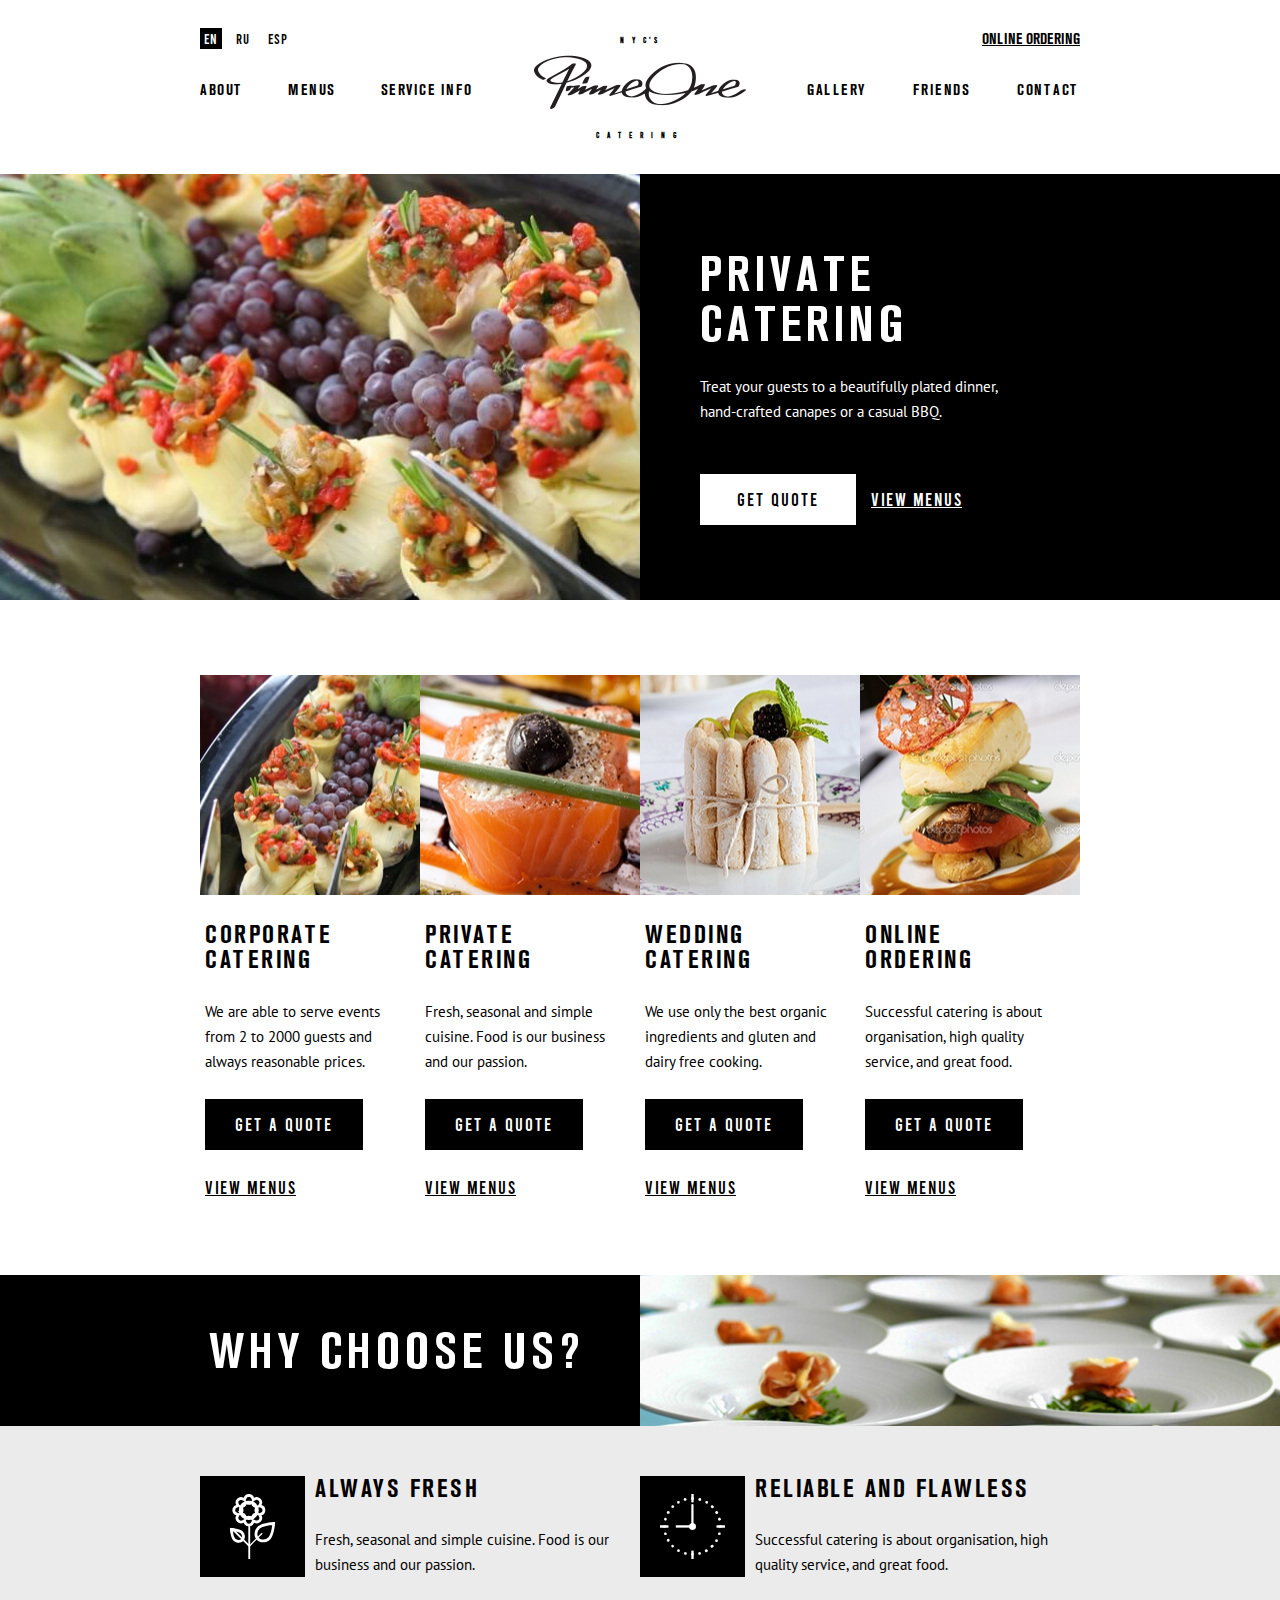
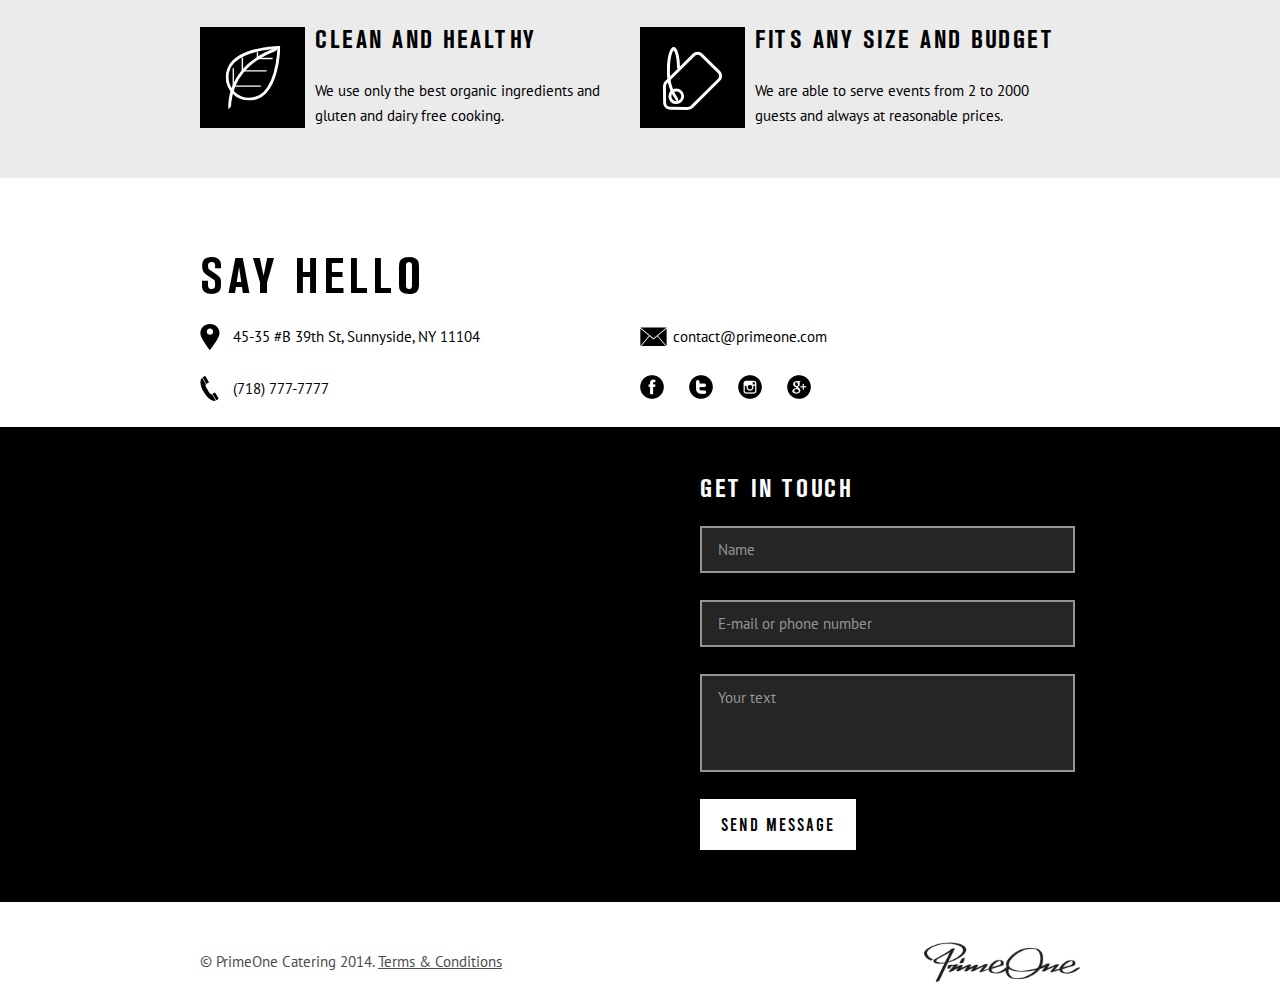
<file: index.html>
<!DOCTYPE html>
<html lang="ru">
<head>
	<title>Главная</title>
	<meta http-equiv="Content-type" content="text/html;charset=UTF-8" />
	<meta name="format-detection" content="telephone=no">
	<meta http-equiv="X-UA-Compatible" content="IE=edge">
	<link rel="stylesheet" href="css/main.css">
	<link rel="shortcut icon" href="img/favicon.ico">
	<!-- <meta name="robots" content="noindex, nofollow" /> -->
	<!-- <meta name="viewport" content="width=device-width, initial-scale=1.0" /> -->
	<meta name="viewport" content="width=device-width, initial-scale=1.0, maximum-scale=1.0, user-scalable=0" />
</head>
<body>
	<div class="wrapper">
		<header class="header">
	<div class="container">
		<div class="header-top">
			<button class="header-menu__icon">
				<span></span>
				<span></span>
				<span></span>
			</button>
			<ul class="header-lang">
				<li class="header-lang__item"><a href="" class="header-lang__link active">EN</a></li>
				<li class="header-lang__item"><a href="" class="header-lang__link">RU</a></li>
				<li class="header-lang__item"><a href="" class="header-lang__link">ESP</a></li>
			</ul>
			<a href="" class="header-order">Online ordering</a>
		</div>
		<div class="header-bottom">
			<div class="header-bottom__column">
				<div class="header-menu">
					<ul class="header-menu__list">
						<li><a href="" class="header-menu__link">ABOUT</a></li>
						<li><a href="" class="header-menu__link">Menus</a></li>
						<li><a href="" class="header-menu__link">Service Info</a></li>
					</ul>
				</div>
			</div>

			<div class="header-bottom__column">
				<div class="header-logo">
					<span class="header-logo__subtitle">NY<span>C'S</span></span>
					<a href="" class="header-logo__image"><img src="img/logo.png" alt="" /></a>
					<span class="header-logo__subtitle">Catering</span>
				</div>
			</div>

			<div class="header-bottom__column">
				<div class="header-menu">
					<ul class="header-menu__list">
						<li><a href="" class="header-menu__link">Gallery</a></li>
						<li><a href="" class="header-menu__link">Friends</a></li>
						<li><a href="" class="header-menu__link">Contact</a></li>
					</ul>
				</div>
			</div>
		</div>
	</div>
</header>
		<section class="catering">
			<div class="catering__body">
				<div class="catering__column">
					<div class="ibg catering__image"><img src="img/catering/01.jpg" alt="Catering" /></div>
				</div>
				<div class="catering__column">
					<h1 class="catering__title">Private<br>catering</h1>
					<p class="catering__text">Treat your guests to a beautifully plated dinner, hand-crafted canapes or a casual BBQ.</p>
					<div class="catering__btns">
						<a href="" class="btn btn--w">Get quote</a>
						<a href="" class="btn-link btn-link--w">View menus</a>
					</div>
				</div>
			</div>
		</section>

		<section class="products">
			<div class="container">
				<div class="products-body">
					<div class="products-item">
						<a href=""><div class="ibg products-item__image"><img src="img/products/01.jpg" alt="Product"></div></a>
						<h2 class="products-item__title"><a href="">Corporate catering</a></h2>
						<p class="products-item__text">
							We are able to serve events from 2 to 2000 guests and always reasonable prices.
						</p>
						<div class="products-btns">
							<a href="" class="btn">Get a quote</a>
							<a href="" class="btn-link">View Menus</a>
						</div>
					</div>
					<div class="products-item">
						<a href=""><div class="ibg products-item__image"><img src="img/products/02.jpg" alt="Product"></div></a>
						<h2 class="products-item__title"><a href="">Private catering</a></h2>
						<p class="products-item__text">
							Fresh, seasonal and simple cuisine. Food is our business and our passion.
						</p>
						<div class="products-btns">
							<a href="" class="btn">Get a quote</a>
							<a href="" class="btn-link">View Menus</a>
						</div>
					</div>
					<div class="products-item">
						<a href=""><div class="ibg products-item__image"><img src="img/products/03.jpg" alt="Product"></div></a>
						<h2 class="products-item__title"><a href="">Wedding catering</a></h2>
						<p class="products-item__text">
							We use only the best organic ingredients and gluten and dairy free cooking.
						</p>
						<div class="products-btns">
							<a href="" class="btn">Get a quote</a>
							<a href="" class="btn-link">View Menus</a>
						</div>
					</div>
					<div class="products-item">
						<a href=""><div class="ibg products-item__image"><img src="img/products/04.jpg" alt="Product"></div></a>
						<h2 class="products-item__title"><a href="">Online Ordering</a></h2>
						<p class="products-item__text">
							Successful catering is about organisation, high quality service, and great food.
						</p>
						<div class="products-btns">
							<a href="" class="btn">Get a quote</a>
							<a href="" class="btn-link">View Menus</a>
						</div>
					</div>
				</div>
			</div>
		</section>

		<section class="whyus">
			<div class="whyus-top">
				<div class="whyus-top__column">
					<h2 class="whyus-top__title">Why CHOOSE us?</h2>
				</div>
				<div class="whyus-top__column">
					<div class="whyus-top__image ibg"><img src="img/whyus/01.jpg" alt="Why Us" /></div>
				</div>
			</div>
			<div class="whyus-wrap">
				<div class="container">
					<div class="whyus-body">
						<div class="whyus-item">
							<div class="whyus-item__icon">
								<img src="img/whyus/icons/01.svg" alt="" />
							</div>
							<div class="whyus-item__info">
								<h3 class="whyus-item__title">Always fresh</h3>
								<p class="whyus-item__text">Fresh, seasonal and simple cuisine. Food is our business and our passion.</p>
							</div>
						</div>
						<div class="whyus-item">
							<div class="whyus-item__icon">
								<img src="img/whyus/icons/02.svg" alt="" />
							</div>
							<div class="whyus-item__info">
								<h3 class="whyus-item__title">Reliable AND Flawless</h3>
								<p class="whyus-item__text">Successful catering is about organisation, high quality service, and great food.</p>
							</div>
						</div>
						<div class="whyus-item">
							<div class="whyus-item__icon">
								<img src="img/whyus/icons/03.svg" alt="" />
							</div>
							<div class="whyus-item__info">
								<h3 class="whyus-item__title">Clean and Healthy</h3>
								<p class="whyus-item__text">We use only the best organic ingredients and gluten and dairy free cooking.</p>
							</div>
						</div>
						<div class="whyus-item">
							<div class="whyus-item__icon">
								<img src="img/whyus/icons/04.svg" alt="" />
							</div>
							<div class="whyus-item__info">
								<h3 class="whyus-item__title">fits any size and budget</h3>
								<p class="whyus-item__text">We are able to serve events from 2 to 2000 guests and always at reasonable prices.</p>
							</div>
						</div>
					</div>
				</div>
			</div>
		</section>

		<section class="sayhello">
			<div class="container">
				<div class="sayhello-top">
					<h2 class="sayhello-top__title">Say hello</h2>
					<div class="sayhello-contacts">
						<div class="sayhello-contacts__item icon-contact icon-contact--map">45-35 #B 39th St, Sunnyside, NY 11104</div>
						<div class="sayhello-contacts__item icon-contact icon-contact--mail"><a href="mailto:contact@primeone.com">contact@primeone.com</a></div>
						<div class="sayhello-contacts__item icon-contact icon-contact--phone"><a href="7187777777">(718) 777-7777</a></div>
						<div class="sayhello-contacts__item social">
							<div class="social__item">
								<a href="#" target="_blank" rel="nofollow"><img src="img/social/icons/fb.png" alt="Facebook Icon" /></a>
							</div>
							<div class="social__item">
								<a href="#" target="_blank" rel="nofollow"><img src="img/social/icons/twitter.png" alt="Twitter Icon" /></a>
							</div>
							<div class="social__item">
								<a href="#" target="_blank" rel="nofollow"><img src="img/social/icons/instagram.png" alt="Instagram Icon" /></a>
							</div>
							<div class="social__item">
								<a href="#" target="_blank" rel="nofollow"><img src="img/social/icons/gp.png" alt="GooglePlus Icon" /></a>
							</div>
						</div>
					</div>
				</div>
			</div>
			<div class="sayhello-body">
				<div class="sayhello__column">
					<iframe id="map" src="https://www.google.com/maps/embed?pb=!1m18!1m12!1m3!1d3022.8773685297333!2d-73.92830508473067!3d40.742723843672586!2m3!1f0!2f0!3f0!3m2!1i1024!2i768!4f13.1!3m3!1m2!1s0x89c25ed73a204cf7%3A0x42e7ba682f9a9e74!2zNDUtMzUgMzl0aCBTdCwgTG9uZyBJc2xhbmQgQ2l0eSwgTlkgMTExMDQsINCh0KjQkA!5e0!3m2!1sru!2s!4v1570351072339!5m2!1sru!2s" frameborder="0" style="border:0;" allowfullscreen=""></iframe>
				</div>
				<div class="sayhello__column">
					<h3 class="sayhello-form__title">Get in touch</h3>
					<form action="" class="sayhello-form" data-ms="message">
						<input autocomplete="off" type="text" name="form[]" data-value="Name" class="sayhello-form__input input req" />
						<input autocomplete="off" type="text" name="form[]" data-value="E-mail or phone number" class="sayhello-form__input input req" />
						<textarea name="form[]" data-value="Your text" class="textarea sayhello-form__textarea req"></textarea>
						<button type="button" class="sayhello-form__btn btn btn--w">Send message</button>
					</form>
				</div>
			</div>
		</section>

		<footer>
	<div class='container'>
		<div class="footer-body">
			<div class="footer-copyright">© PrimeOne Catering 2014. <a href="">Terms & Conditions</a></div>
			<div class="footer-logo"><a href=""><img src="img/logo.png" alt="Logotype" /></a></div>
		</div>
	</div>
</footer>
	</div>
	<div class="popup popup-message">
	<div class="popup-table table">
		<div class="cell">
			<div class="popup-content">
				<div class="popup-close"></div>
				<div class="popup__image">
					<img src="img/icons/check.png" alt="Check" />
				</div>
				<div class="popup__title">Thank You!</div>
				<div class="popup__txt">Thank you for your application! Lorem ipsum dolor sit amet, consectetur adipisicing elit. Sit, facere.</div>
			</div>
		</div>
	</div>
</div>
	<script src="https://maps.google.com/maps/api/js?sensor=false&amp;key="></script>
<script src="https://code.jquery.com/jquery-3.3.1.min.js"></script>
<script src="js/main.js"></script>

</body>
</html>
</file>
<file: css/main.css>
@import url("https://fonts.googleapis.com/css?family=PT+Sans&display=swap");
@font-face {
  font-family: 'AkzidenzGroteskBQ';
  src: url("../fonts/AkzidenzGroteskBQ-BdCnd/AkzidenzGroteskBQ-BdCnd.eot");
  src: url("../fonts/AkzidenzGroteskBQ-BdCnd/AkzidenzGroteskBQ-BdCnd.eot?#iefix") format("embedded-opentype"), url("../fonts/AkzidenzGroteskBQ-BdCnd/AkzidenzGroteskBQ-BdCnd.woff2") format("woff2"), url("../fonts/AkzidenzGroteskBQ-BdCnd/AkzidenzGroteskBQ-BdCnd.woff") format("woff"), url("../fonts/AkzidenzGroteskBQ-BdCnd/AkzidenzGroteskBQ-BdCnd.ttf") format("truetype"), url("../fonts/AkzidenzGroteskBQ-BdCnd/AkzidenzGroteskBQ-BdCnd.svg#AkzidenzGroteskBQ-BdCnd") format("svg");
  font-weight: bold;
  font-style: normal;
  font-display: swap; }

@font-face {
  font-family: 'Bebas';
  src: url("../fonts/Bebas-Regular/Bebas-Regular.eot");
  src: url("../fonts/Bebas-Regular/Bebas-Regular.eot?#iefix") format("embedded-opentype"), url("../fonts/Bebas-Regular/Bebas-Regular.woff2") format("woff2"), url("../fonts/Bebas-Regular/Bebas-Regular.woff") format("woff"), url("../fonts/Bebas-Regular/Bebas-Regular.ttf") format("truetype"), url("../fonts/Bebas-Regular/Bebas-Regular.svg#Bebas-Regular") format("svg");
  font-weight: normal;
  font-style: normal;
  font-display: swap; }

* {
  padding: 0px;
  margin: 0px;
  border: 0px; }

*, *:before, *:after {
  -moz-box-sizing: border-box;
  -webkit-box-sizing: border-box;
  box-sizing: border-box; }

:focus, :active {
  outline: none; }

a:focus, a:active {
  outline: none; }

aside, nav, footer, header, section {
  display: block; }

html, body {
  height: 100%;
  margin: 0;
  padding: 0;
  min-width: 320px;
  position: relative;
  width: 100%;
  color: #000; }

body {
  font-size: 100%;
  line-height: 1;
  font-size: 14px;
  font-family: "PT Sans", sans-serif;
  -ms-text-size-adjust: 100%;
  -moz-text-size-adjust: 100%;
  -webkit-text-size-adjust: 100%; }
  body.lock {
    overflow: hidden; }
    @media (max-width: 550.98px) {
      body.lock {
        width: 100%;
        position: fixed;
        overflow: hidden; } }

input, button, textarea {
  font-family: "PT Sans", sans-serif; }

input::-ms-clear {
  display: none; }

button {
  cursor: pointer; }

button::-moz-focus-inner {
  padding: 0;
  border: 0; }

a, a:visited {
  text-decoration: none; }

a:hover {
  text-decoration: none; }

ul li {
  list-style: none; }

img {
  vertical-align: top; }

h1, h2, h3, h4, h5, h6 {
  font-weight: inherit;
  font-size: inherit; }

.ibg {
  background-size: cover;
  background-repeat: no-repeat;
  background-position: center; }
  .ibg img {
    display: none; }

.wrapper {
  width: 100%;
  min-height: 100%;
  overflow: hidden; }

.header {
  padding: 26px 0px 26px 0px;
  position: relative; }
  @media (max-width: 892px) {
    .header {
      padding: 34px 10px; } }
  @media (max-width: 550.98px) {
    .header {
      padding: 10px 0px 15px 0px; } }

.header-top {
  display: -webkit-box;
  display: -moz-box;
  display: -ms-flexbox;
  display: -webkit-flex;
  display: flex;
  font-size: 0;
  -webkit-box-pack: justify;
  -ms-flex-pack: justify;
  justify-content: space-between;
  -webkit-box-align: center;
  -ms-flex-align: center;
  align-items: center; }
  @media (max-width: 550.98px) {
    .header-top {
      -webkit-box-pack: end;
      -ms-flex-pack: end;
      justify-content: flex-end; } }

.header-lang {
  display: -webkit-box;
  display: -moz-box;
  display: -ms-flexbox;
  display: -webkit-flex;
  display: flex;
  font-size: 0; }
  @media (max-width: 550.98px) {
    .header-lang {
      display: none; } }

.header-lang__item {
  margin-right: 10px; }

.header-lang__link {
  color: #000000;
  font-family: "Bebas", sans-serif;
  font-size: 14px;
  font-weight: 400;
  line-height: 25px;
  text-transform: uppercase;
  letter-spacing: 1px;
  padding: 2px 4px;
  text-align: center; }
  .header-lang__link.active {
    color: #fff;
    background-color: #000; }

.header-order {
  color: #000000;
  font-family: "AkzidenzGroteskBQ", sans-serif;
  font-size: 15px;
  font-weight: 400;
  line-height: 25px;
  text-transform: uppercase;
  text-decoration: underline; }
  .header-order:hover {
    text-decoration: none; }
  @media (max-width: 550.98px) {
    .header-order {
      margin-top: 2.5px;
      font-size: 13px;
      position: relative;
      z-index: 6; } }

.header-bottom {
  display: -webkit-box;
  display: -moz-box;
  display: -ms-flexbox;
  display: -webkit-flex;
  display: flex;
  font-size: 0;
  -webkit-box-pack: justify;
  -ms-flex-pack: justify;
  justify-content: space-between;
  -webkit-box-align: center;
  -ms-flex-align: center;
  align-items: center;
  margin: -20px 0px 0px 0px; }
  @media (max-width: 550.98px) {
    .header-bottom {
      margin: 0px 0px 0px 0px; } }
  .header-bottom__column {
    -webkit-box-flex: 0;
    -ms-flex: 0 0 31%;
    flex: 0 0 31%; }
    @media (max-width: 892px) {
      .header-bottom__column:nth-child(2) {
        -webkit-box-flex: 0;
        -ms-flex: 0 0 180px;
        flex: 0 0 180px; } }
    @media (max-width: 680.98px) {
      .header-bottom__column {
        -webkit-box-flex: 0;
        -ms-flex: 0 0 35%;
        flex: 0 0 35%; }
        .header-bottom__column:nth-child(2) {
          -webkit-box-flex: 0;
          -ms-flex: 0 0 130px;
          flex: 0 0 130px;
          margin: 0 10px; } }
    @media (max-width: 550.98px) {
      .header-bottom__column:last-child {
        display: none; } }

.header-menu {
  overflow-y: auto; }
  @media (max-width: 550.98px) {
    .header-menu {
      position: fixed;
      background-color: #fff;
      left: 0;
      top: 0;
      height: 100%;
      width: 100%;
      padding: 60px 0px 0px 20px;
      z-index: 1;
      left: -120%;
      -webkit-transition: all 0.5s ease 0s;
      -moz-transition: all 0.5s ease 0s;
      -ms-transition: all 0.5s ease 0s;
      -o-transition: all 0.5s ease 0s;
      transition: all 0.5s ease 0s; } }
  .header-menu.mobile-menu .header-lang {
    margin-bottom: 10px;
    display: none; }
    @media (max-width: 550.98px) {
      .header-menu.mobile-menu .header-lang {
        display: -webkit-box;
        display: -moz-box;
        display: -ms-flexbox;
        display: -webkit-flex;
        display: flex;
        font-size: 0; } }
  .header-menu.mobile-menu .header-menu__list:last-child {
    display: none; }
    @media (max-width: 550.98px) {
      .header-menu.mobile-menu .header-menu__list:last-child {
        display: block; } }
  .header-menu.mobile-menu.active {
    left: 0; }

.header-menu__list {
  display: -webkit-box;
  display: -moz-box;
  display: -ms-flexbox;
  display: -webkit-flex;
  display: flex;
  font-size: 0;
  -webkit-box-pack: justify;
  -ms-flex-pack: justify;
  justify-content: space-between; }
  @media (max-width: 550.98px) {
    .header-menu__list {
      -webkit-box-pack: start;
      -ms-flex-pack: start;
      justify-content: flex-start;
      -webkit-box-orient: vertical;
      -webkit-box-direction: normal;
      -ms-flex-direction: column;
      flex-direction: column; } }

.header-menu__link {
  color: #000000;
  font-family: "AkzidenzGroteskBQ", sans-serif;
  font-size: 15px;
  font-weight: 400;
  line-height: 25px;
  text-transform: uppercase;
  letter-spacing: 1.5px;
  -webkit-transition: all 0.3s ease 0s;
  -moz-transition: all 0.3s ease 0s;
  -ms-transition: all 0.3s ease 0s;
  -o-transition: all 0.3s ease 0s;
  transition: all 0.3s ease 0s; }
  .header-menu__link:hover {
    color: #404040; }
  @media (max-width: 680.98px) {
    .header-menu__link {
      font-size: 13px; } }

.header-logo {
  display: -webkit-box;
  display: -moz-box;
  display: -ms-flexbox;
  display: -webkit-flex;
  display: flex;
  font-size: 0;
  -webkit-box-pack: justify;
  -ms-flex-pack: justify;
  justify-content: space-between;
  -webkit-box-orient: vertical;
  -webkit-box-direction: normal;
  -ms-flex-direction: column;
  flex-direction: column;
  -webkit-box-align: center;
  -ms-flex-align: center;
  align-items: center;
  margin-top: -12px; }
  @media (max-width: 550.98px) {
    .header-logo {
      position: absolute;
      left: 50%;
      top: 14px;
      margin-left: -65px;
      z-index: 6; } }
  @media (max-width: 680.98px) {
    .header-logo {
      margin-top: 0; } }

.header-logo__subtitle {
  color: #000000;
  font-family: "Bebas", sans-serif;
  font-size: 8px;
  font-weight: bold;
  line-height: 25px;
  text-transform: uppercase;
  letter-spacing: 8px; }
  .header-logo__subtitle span {
    letter-spacing: 2.72px; }
  .header-logo__subtitle:first-child {
    margin-bottom: 2px;
    margin-top: 9px; }
  .header-logo__subtitle:last-child {
    margin-top: 14px; }
  @media (max-width: 680.98px) {
    .header-logo__subtitle:first-child {
      margin-bottom: 5px; }
    .header-logo__subtitle:last-child {
      margin-top: 10px; } }
  @media (max-width: 550.98px) {
    .header-logo__subtitle {
      display: none; }
      .header-logo__subtitle:first-child {
        margin-bottom: 0; }
      .header-logo__subtitle:last-child {
        margin-top: 0; } }

.header-logo__image {
  max-width: 212px; }
  @media (max-width: 892px) {
    .header-logo__image {
      max-width: 180px; } }
  @media (max-width: 680.98px) {
    .header-logo__image {
      max-width: 130px; } }
  @media (max-width: 550.98px) {
    .header-logo__image {
      max-width: 110px; } }
  .header-logo__image img {
    max-width: 100%;
    height: auto; }

.header-menu__icon {
  display: none;
  position: absolute;
  top: 18px;
  left: 20px;
  width: 30px;
  height: 18px;
  cursor: pointer;
  z-index: 5;
  background: transparent; }
  .header-menu__icon span {
    -webkit-transition: all 0.3s ease 0s;
    -moz-transition: all 0.3s ease 0s;
    -ms-transition: all 0.3s ease 0s;
    -o-transition: all 0.3s ease 0s;
    transition: all 0.3s ease 0s;
    top: 8px;
    left: 0px;
    position: absolute;
    width: 100%;
    height: 2px;
    background-color: #000; }
    .header-menu__icon span:first-child {
      top: 0px; }
    .header-menu__icon span:last-child {
      top: auto;
      bottom: 0px; }
  .header-menu__icon.active span {
    -moz-transform: scale(0);
    -ms-transform: scale(0);
    -webkit-transform: scale(0);
    -o-transform: scale(0);
    transform: scale(0); }
    .header-menu__icon.active span:first-child {
      -moz-transform: rotate(-45deg);
      -ms-transform: rotate(-45deg);
      -webkit-transform: rotate(-45deg);
      -o-transform: rotate(-45deg);
      transform: rotate(-45deg);
      top: 8px; }
    .header-menu__icon.active span:last-child {
      -moz-transform: rotate(45deg);
      -ms-transform: rotate(45deg);
      -webkit-transform: rotate(45deg);
      -o-transform: rotate(45deg);
      transform: rotate(45deg);
      bottom: 8px; }
  @media (max-width: 550.98px) {
    .header-menu__icon {
      display: block; } }

.popup {
  -webkit-overflow-scrolling: touch;
  background-color: rgba(0, 0, 0, 0.8);
  display: none;
  position: fixed !important;
  top: 0px;
  left: 0;
  width: 100%;
  height: 100%;
  overflow: auto;
  z-index: 100; }
  .popup.active .popup-content {
    -moz-transform: scale(1);
    -ms-transform: scale(1);
    -webkit-transform: scale(1);
    -o-transform: scale(1);
    transform: scale(1); }
  .popup.show {
    display: block; }
    .popup.show .popup-content {
      -moz-transform: scale(1);
      -ms-transform: scale(1);
      -webkit-transform: scale(1);
      -o-transform: scale(1);
      transform: scale(1); }

.popup-table {
  height: 100%;
  table-layout: fixed; }
  .popup-table > .cell {
    height: 100%;
    vertical-align: middle;
    padding: 50px 10px; }

.popup-content {
  -moz-transform: scale(0);
  -ms-transform: scale(0);
  -webkit-transform: scale(0);
  -o-transform: scale(0);
  transform: scale(0);
  -webkit-transition: all 0.3s ease 0s;
  -moz-transition: all 0.3s ease 0s;
  -ms-transition: all 0.3s ease 0s;
  -o-transition: all 0.3s ease 0s;
  transition: all 0.3s ease 0s;
  position: relative;
  max-width: 300px;
  margin: 0px auto;
  background-color: #fff; }

.popup-close {
  width: 15px;
  height: 15px;
  overflow: hidden;
  position: absolute;
  top: 5px;
  right: 5px;
  cursor: pointer;
  background: url("../img/icons/close.svg") center center no-repeat;
  background-size: cover; }

.popup-video .popup-close {
  width: 40px;
  height: 40px;
  background-color: #000;
  top: 0;
  right: 0; }

.popup-video__value {
  max-width: 99%;
  height: 99%;
  border: none; }
  .popup-video__value iframe {
    position: fixed;
    top: 50%;
    left: 50%;
    width: 100%;
    min-height: 100%;
    height: auto;
    -webkit-transform: translateX(-50%) translateY(-50%);
    -ms-transform: translateX(-50%) translateY(-50%);
    transform: translateX(-50%) translateY(-50%);
    background-size: cover; }

.container {
  max-width: 880px;
  margin: 0 auto;
  width: 100%; }
  @media (max-width: 892px) {
    .container {
      max-width: 970px; } }
  @media (max-width: 680.98px) {
    .container {
      max-width: 750px; } }
  @media (max-width: 550.98px) {
    .container {
      max-width: none;
      padding: 0 10px; } }

.catering__body {
  display: -webkit-box;
  display: -moz-box;
  display: -ms-flexbox;
  display: -webkit-flex;
  display: flex;
  font-size: 0; }

.catering__column {
  background-color: #000;
  -webkit-box-flex: 0;
  -ms-flex: 0 0 50%;
  flex: 0 0 50%; }
  .catering__column:last-child {
    padding: 75px 60px; }
    @media (max-width: 892px) {
      .catering__column:last-child {
        padding: 60px 40px; } }
    @media (max-width: 680.98px) {
      .catering__column:last-child {
        -webkit-box-flex: 1;
        -ms-flex: 1 1 100%;
        flex: 1 1 100%; } }
  @media (max-width: 680.98px) {
    .catering__column:first-child {
      display: none; } }

.catering__title {
  color: #ffffff;
  font-family: "AkzidenzGroteskBQ";
  text-transform: uppercase;
  letter-spacing: 5px;
  line-height: 50px;
  font-weight: 400;
  font-size: 50px; }

.catering__text {
  color: #ffffff;
  font-family: "PT Sans", sans-serif;
  font-size: 15px;
  font-weight: 400;
  line-height: 25px;
  max-width: 310px;
  margin: 25px 0px 50px; }
  @media (max-width: 892px) {
    .catering__text {
      max-width: none; } }

@media (max-width: 550.98px) {
  .catering__btns {
    display: -webkit-box;
    display: -moz-box;
    display: -ms-flexbox;
    display: -webkit-flex;
    display: flex;
    font-size: 0;
    -webkit-box-orient: vertical;
    -webkit-box-direction: normal;
    -ms-flex-direction: column;
    flex-direction: column; } }

.catering__btns .btn-link {
  margin-left: 15px; }
  @media (max-width: 550.98px) {
    .catering__btns .btn-link {
      margin: 15px 0px 0px 0px; } }

.catering__image {
  height: 100%; }

.products {
  padding: 75px 10px; }
  @media (max-width: 550.98px) {
    .products {
      padding: 50px 0; } }

.products-body {
  display: -webkit-box;
  display: -moz-box;
  display: -ms-flexbox;
  display: -webkit-flex;
  display: flex;
  font-size: 0;
  -ms-flex-wrap: wrap;
  flex-wrap: wrap; }

.products-item {
  -webkit-box-flex: 0;
  -ms-flex: 0 0 25%;
  flex: 0 0 25%;
  display: -webkit-box;
  display: -moz-box;
  display: -ms-flexbox;
  display: -webkit-flex;
  display: flex;
  font-size: 0;
  -webkit-box-orient: vertical;
  -webkit-box-direction: normal;
  -ms-flex-direction: column;
  flex-direction: column;
  -webkit-box-pack: justify;
  -ms-flex-pack: justify;
  justify-content: space-between; }
  @media (max-width: 680.98px) {
    .products-item {
      -webkit-box-flex: 0;
      -ms-flex: 0 0 50%;
      flex: 0 0 50%;
      margin-bottom: 30px; } }
  @media (max-width: 430px) {
    .products-item {
      -webkit-box-flex: 1;
      -ms-flex: 1 1 100%;
      flex: 1 1 100%;
      margin-bottom: 50px; } }

.products-item__image {
  padding: 0px 0px 100% 0px; }

.products-item__title {
  color: #000000;
  font-family: "AkzidenzGroteskBQ", sans-serif;
  font-size: 25px;
  font-weight: bold;
  line-height: 25px;
  text-transform: uppercase;
  letter-spacing: 2.5px;
  margin: 27px 0px 27px 0px;
  padding: 0px 35px 0px 5px; }
  .products-item__title a {
    color: #000;
    -webkit-transition: all 0.3s ease 0s;
    -moz-transition: all 0.3s ease 0s;
    -ms-transition: all 0.3s ease 0s;
    -o-transition: all 0.3s ease 0s;
    transition: all 0.3s ease 0s; }
    .products-item__title a:hover {
      color: #222; }
  @media (max-width: 550.98px) {
    .products-item__title {
      margin: 20px 0px 20px 0px;
      padding: 0px 35px 0px 0px; } }

.products-item__text {
  padding: 0px 30px 0px 5px;
  margin: 0px 0px 0px 0px;
  color: #000000;
  font-size: 15px;
  font-weight: 400;
  line-height: 25px;
  min-height: 100px; }
  @media (max-width: 892px) {
    .products-item__text {
      margin: 0px 0px 32px 0px;
      padding: 0px 5px 0px 0px; } }
  @media (max-width: 680.98px) {
    .products-item__text {
      min-height: auto; } }
  @media (max-width: 550.98px) {
    .products-item__text {
      margin: 0px 0px 20px 0px; } }

.products-btns {
  display: -webkit-box;
  display: -moz-box;
  display: -ms-flexbox;
  display: -webkit-flex;
  display: flex;
  font-size: 0;
  -webkit-box-orient: vertical;
  -webkit-box-direction: normal;
  -ms-flex-direction: column;
  flex-direction: column;
  -webkit-box-align: start;
  -ms-flex-align: start;
  align-items: flex-start;
  padding: 0px 0px 0px 5px; }
  .products-btns .btn {
    margin: 0px 0px 25px 0px;
    padding: 13px 30px; }
    @media (max-width: 550.98px) {
      .products-btns .btn {
        margin: 0px 0px 10px 0px; } }
  @media (max-width: 550.98px) {
    .products-btns {
      padding: 0px 0px 0px 0px; } }

.whyus-top {
  background-color: #000;
  display: -webkit-box;
  display: -moz-box;
  display: -ms-flexbox;
  display: -webkit-flex;
  display: flex;
  font-size: 0; }

.whyus-top__column {
  -webkit-box-flex: 0;
  -ms-flex: 0 0 50%;
  flex: 0 0 50%; }
  .whyus-top__column:first-child {
    padding: 57px 61px;
    text-align: right; }
    @media (max-width: 892px) {
      .whyus-top__column:first-child {
        padding: 50px 20px 50px 20px; } }
    @media (max-width: 680.98px) {
      .whyus-top__column:first-child {
        -webkit-box-flex: 1;
        -ms-flex: 1 1 100%;
        flex: 1 1 100%;
        text-align: center;
        padding: 40px 0px; } }
  @media (max-width: 680.98px) {
    .whyus-top__column:last-child {
      display: none; } }

.whyus-top__title {
  color: #ffffff;
  font-family: "AkzidenzGroteskBQ", sans-serif;
  font-size: 50px;
  font-weight: bold;
  text-transform: uppercase;
  letter-spacing: 5px;
  line-height: 37px;
  margin-right: -5px; }
  @media (max-width: 1024px) {
    .whyus-top__title {
      font-size: 42px; } }
  @media (max-width: 902px) {
    .whyus-top__title {
      font-size: 36px; } }

.whyus-top__image {
  height: 100%; }

.whyus-wrap {
  background-color: #ebebeb;
  padding: 0 10px; }

.whyus-body {
  display: -webkit-box;
  display: -moz-box;
  display: -ms-flexbox;
  display: -webkit-flex;
  display: flex;
  font-size: 0;
  padding: 50px 0px 0px 0px;
  -ms-flex-wrap: wrap;
  flex-wrap: wrap; }
  @media (max-width: 550.98px) {
    .whyus-body {
      padding: 50px 0px 0px 0px; } }

.whyus-item {
  display: -webkit-box;
  display: -moz-box;
  display: -ms-flexbox;
  display: -webkit-flex;
  display: flex;
  font-size: 0;
  -webkit-box-flex: 0;
  -ms-flex: 0 0 50%;
  flex: 0 0 50%;
  margin: 0px 0px 50px 0px;
  -webkit-box-align: start;
  -ms-flex-align: start;
  align-items: flex-start;
  padding: 0px 10px 0px 0px; }
  @media (max-width: 550.98px) {
    .whyus-item {
      -webkit-box-flex: 1;
      -ms-flex: 1 1 100%;
      flex: 1 1 100%;
      padding: 0px 0px 0px 0px; } }

.whyus-item__icon {
  padding: 18px 20px;
  background-color: #000;
  margin: 0px 10px 0px 0px; }
  .whyus-item__icon img {
    width: 65px;
    height: 65px; }

.whyus-item__info {
  display: -webkit-box;
  display: -moz-box;
  display: -ms-flexbox;
  display: -webkit-flex;
  display: flex;
  font-size: 0;
  -webkit-box-orient: vertical;
  -webkit-box-direction: normal;
  -ms-flex-direction: column;
  flex-direction: column;
  -webkit-box-pack: justify;
  -ms-flex-pack: justify;
  justify-content: space-between;
  height: 100%; }

.whyus-item__title {
  color: #000000;
  font-family: "AkzidenzGroteskBQ", sans-serif;
  font-size: 25px;
  font-weight: 400;
  line-height: 25px;
  text-transform: uppercase;
  letter-spacing: 2.5px; }
  @media (max-width: 892px) {
    .whyus-item__title {
      font-size: 20px; } }

.whyus-item__text {
  color: #000000;
  font-size: 15px;
  font-weight: 400;
  line-height: 25px; }
  @media (max-width: 892px) {
    .whyus-item__text {
      font-size: 13px;
      line-height: 20px; } }

#map {
  height: 475px; }

.sayhello {
  padding: 73px 10px 0px 10px; }
  @media (max-width: 680.98px) {
    .sayhello {
      padding: 50px 0px 0px 0px; } }

@media (max-width: 550.98px) {
  .sayhello-top {
    padding: 0px 0px 0px 0px; } }

.sayhello-top__title {
  color: #000000;
  font-family: "AkzidenzGroteskBQ", sans-serif;
  font-size: 50px;
  font-weight: 400;
  text-transform: uppercase;
  letter-spacing: 5px; }

.sayhello-contacts {
  display: -webkit-box;
  display: -moz-box;
  display: -ms-flexbox;
  display: -webkit-flex;
  display: flex;
  font-size: 0;
  -ms-flex-wrap: wrap;
  flex-wrap: wrap;
  margin: 22px 0px 0px 0px; }

.sayhello-contacts__item {
  color: #000000;
  font-size: 15px;
  font-weight: 400;
  line-height: 27px;
  -webkit-box-flex: 0;
  -ms-flex: 0 0 50%;
  flex: 0 0 50%;
  margin-bottom: 25px; }
  .sayhello-contacts__item a {
    color: #000000;
    text-decoration: none; }
    .sayhello-contacts__item a:hover {
      color: #252525; }
  @media (max-width: 680.98px) {
    .sayhello-contacts__item {
      -webkit-box-flex: 1;
      -ms-flex: 1 1 100%;
      flex: 1 1 100%; } }

.icon-contact {
  padding-left: 33px; }

.icon-contact--map {
  background: transparent url("../img/sayhello/icons/01.svg") left center no-repeat;
  background-size: 20px 26px; }

.icon-contact--mail {
  background: transparent url("../img/sayhello/icons/02.svg") left center no-repeat;
  background-size: 27px 19px; }

.icon-contact--phone {
  background: transparent url("../img/sayhello/icons/03.svg") left center no-repeat;
  background-size: 19px 25px; }

.social {
  display: -webkit-box;
  display: -moz-box;
  display: -ms-flexbox;
  display: -webkit-flex;
  display: flex;
  font-size: 0; }

.social__item {
  margin-right: 25px; }

.sayhello-body {
  display: -webkit-box;
  display: -moz-box;
  display: -ms-flexbox;
  display: -webkit-flex;
  display: flex;
  font-size: 0;
  -ms-flex-wrap: wrap;
  flex-wrap: wrap;
  background-color: #000;
  margin: 0 -10px; }
  @media (max-width: 550.98px) {
    .sayhello-body {
      margin: 0px 0px 0px 0px; } }

.sayhello__column {
  -webkit-box-flex: 0;
  -ms-flex: 0 0 50%;
  flex: 0 0 50%; }
  .sayhello__column:last-child {
    padding: 44px 60px 50px 60px; }
    @media (max-width: 892px) {
      .sayhello__column:last-child {
        padding: 40px; } }
    @media (max-width: 380px) {
      .sayhello__column:last-child {
        padding: 40px 25px; } }
  @media (max-width: 680.98px) {
    .sayhello__column {
      -webkit-box-flex: 1;
      -ms-flex: 1 1 100%;
      flex: 1 1 100%; }
      .sayhello__column:last-child {
        -webkit-box-ordinal-group: 2;
        -ms-flex-order: 1;
        order: 1; }
      .sayhello__column:first-child {
        -webkit-box-ordinal-group: 3;
        -ms-flex-order: 2;
        order: 2; } }

.sayhello-form__title {
  color: #ffffff;
  font-family: "AkzidenzGroteskBQ", sans-serif;
  font-size: 25px;
  font-weight: 400;
  line-height: 35px;
  text-transform: uppercase;
  letter-spacing: 2.5px;
  margin-bottom: 20px; }

.sayhello-form {
  display: -webkit-box;
  display: -ms-flexbox;
  display: flex;
  -ms-flex-wrap: wrap;
  flex-wrap: wrap;
  max-width: 375px; }

.sayhello-form__input {
  -webkit-box-flex: 1;
  -ms-flex: 1 1 100%;
  flex: 1 1 100%;
  margin-bottom: 27px; }

.sayhello-form__textarea {
  -webkit-box-flex: 1;
  -ms-flex: 1 1 100%;
  flex: 1 1 100%;
  margin-bottom: 27px;
  height: 98px; }

.sayhello-form__btn.btn {
  padding: 13px 21px; }

#map {
  width: 100%;
  height: 100%;
  min-height: 475px; }
  @media (max-width: 680.98px) {
    #map {
      min-height: 200px; } }

.popup-message {
  text-align: center; }

.popup-message .popup-content {
  padding: 40px 0; }

.popup__image {
  height: auto;
  text-align: center; }
  .popup__image img {
    display: inline-block;
    max-width: 150px;
    height: auto; }

.popup__title {
  font-family: "AkzidenzGroteskBQ", sans-serif;
  font-size: 25px;
  font-weight: 400;
  line-height: 35px;
  text-transform: uppercase;
  letter-spacing: 2.5px;
  margin-bottom: 20px; }

.popup__txt {
  font-family: 14px; }

.btn {
  text-decoration: none;
  color: #ffffff;
  font-family: "Bebas", sans-serif;
  font-size: 18px;
  font-weight: 400;
  line-height: 25px;
  text-transform: uppercase;
  letter-spacing: 2px;
  background-color: #000;
  padding: 13px 37px;
  text-align: center;
  display: inline-block;
  -webkit-transition: all 0.3s ease 0s;
  -moz-transition: all 0.3s ease 0s;
  -ms-transition: all 0.3s ease 0s;
  -o-transition: all 0.3s ease 0s;
  transition: all 0.3s ease 0s; }
  .btn:hover {
    background-color: #222; }

.btn--w {
  background-color: #fff;
  color: #000; }
  .btn--w:hover {
    background-color: #D7D7D7; }

.btn-link {
  color: #000;
  font-family: "Bebas", sans-serif;
  font-size: 18px;
  font-weight: 400;
  line-height: 25px;
  text-decoration: underline;
  text-transform: uppercase;
  letter-spacing: 1.5px; }
  .btn-link:hover {
    text-decoration: none; }

.btn-link--w {
  color: #ffffff; }

.input, .textarea {
  background-color: #252525;
  border: 2px solid #959595;
  padding: 12px 16px;
  outline: none;
  font-size: 15px;
  color: #959595; }
  .input.err, .textarea.err {
    border-color: red; }

.textarea {
  resize: none; }

footer {
  padding: 0 10px; }
  @media (max-width: 550.98px) {
    footer {
      padding: 0; } }

.footer-body {
  display: -webkit-box;
  display: -ms-flexbox;
  display: flex;
  -webkit-box-pack: justify;
  -ms-flex-pack: justify;
  justify-content: space-between;
  -webkit-box-align: center;
  -ms-flex-align: center;
  align-items: center;
  padding: 40px 0px 25px; }
  @media (max-width: 550.98px) {
    .footer-body {
      padding: 20px 0;
      -ms-flex-wrap: wrap;
      flex-wrap: wrap;
      -webkit-box-pack: center;
      -ms-flex-pack: center;
      justify-content: center; } }

.footer-copyright {
  color: #4d4d4d;
  font-size: 15px;
  font-weight: 400;
  line-height: 25px; }
  @media (max-width: 550.98px) {
    .footer-copyright {
      -webkit-box-flex: 1;
      -ms-flex: 1 1 100%;
      flex: 1 1 100%;
      -webkit-box-ordinal-group: 3;
      -ms-flex-order: 2;
      order: 2;
      text-align: center; } }
  .footer-copyright a {
    color: #4d4d4d;
    text-decoration: underline; }
    .footer-copyright a:hover {
      text-decoration: none; }

.footer-logo {
  max-width: 156px; }
  .footer-logo img {
    max-width: 100%;
    height: auto; }
  @media (max-width: 550.98px) {
    .footer-logo {
      -webkit-box-flex: 1;
      -ms-flex: 1 1 100%;
      flex: 1 1 100%;
      max-width: 120px;
      margin-bottom: 10px;
      -webkit-box-ordinal-group: 2;
      -ms-flex-order: 1;
      order: 1; } }
</file>
